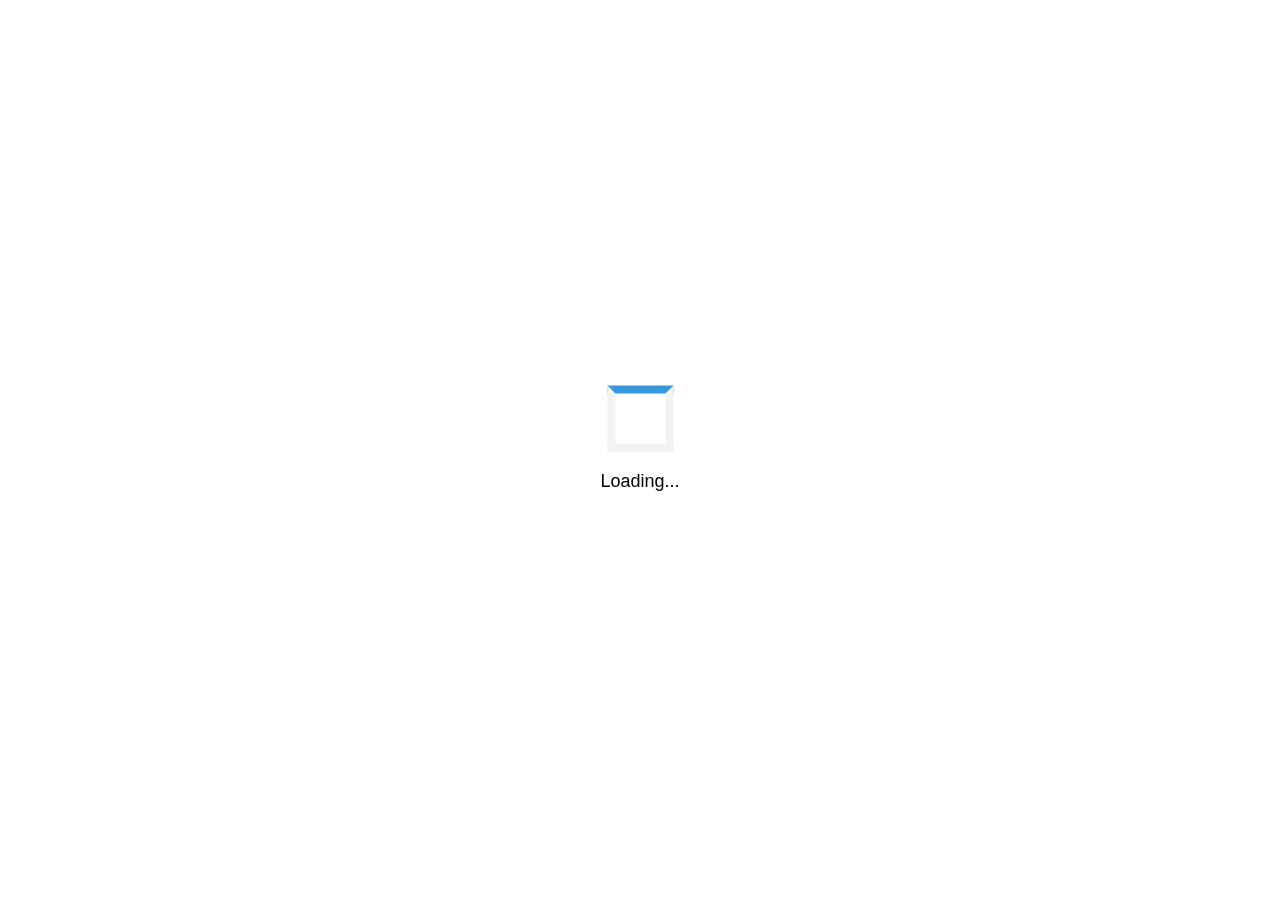
<file: index.html>
<!DOCTYPE html>
<html lang="en">
<head>
    <meta charset="UTF-8">
    <meta name="viewport" content="width=device-width, initial-scale=1.0">
    <meta name="index page" content="This is the landing page for my site">
    <title>RainyDays-index></title>
    <link href="css/styles.css" rel="stylesheet">
</head>

<body>
  <div id="loaderContainer">
    <div id="loader"></div>
    <p id="loadingMessage">Loading...</p>
  </div>
  <div id="pageContent" style="display: none;">
    <img src="images/RainyDays_Logo (1).png" alt="LOGO for My Rainy Day site" class="logo">
        <div class="topnav" id="myTopnav">
          <a href="index.html" class="active">Home</a>
          <a href="about-us.html">about Us</a>
          <a href="product">products</a>
          <a href="product/cart.html">Cart</a>
          <a href="contact.html">contact</a>
          <a href="javascript:void(0);" style="font-size:15px;" class="icon" onclick="myFunction()">&#9776;</a>
        </div>
        <script>
        function myFunction() {
          var x = document.getElementById("myTopnav");
          if (x.className === "topnav") {
            x.className += " responsive";
          } else {
            x.className = "topnav";
          }
        }
        </script>

    <main>
        <img src="images/slider.jpeg" alt="banner for My Rainy Day site" class="banner">
        <h1> Welcome to Rainy Days Jacket e-Store!</h1>
<div class="ab">
    The Perfect Rain Jacket for Your Rainy Adventures.
When the skies open up and raindrops start falling, it's time to embrace the beauty of the rain with a high-quality rain jacket from Rainy Days Jacket e-Store. Our mission is to keep you dry, stylish, and comfortable, no matter the weather.
<h2>Explore Our Collections:</h2>
<ol>
<li> Classic Rain Jackets: Stay timeless and elegant with our collection of classic rain jackets. These timeless pieces combine fashion and functionality to ensure you stay dry while looking your best.</li>
<li>Adventure-Ready Gear: For those who embrace the great outdoors, our adventure-ready rain jackets are designed to withstand the elements. From hiking in the wilderness to city exploring, these jackets are up for the challenge.</li>
<li>Kids Rainwear: We've got the little ones covered too! Check out our adorable and durable rainwear collection for children. Keep your kids dry and cheerful during those unexpected downpours.
</li>
</ol>

<h1>FEATURE PRODUCTS</h1>
<table id="productTable" border = "1">
<tbody id="productTableBody"></tbody>
</table>

<div id="cart"></div>
</div>

<script src="script.js"></script>
    </main>

    <center>    <footer class="footer">
        copyright &COPY; Rainy Days
    </footer>
</center>

    
</body>
</html>
</file>
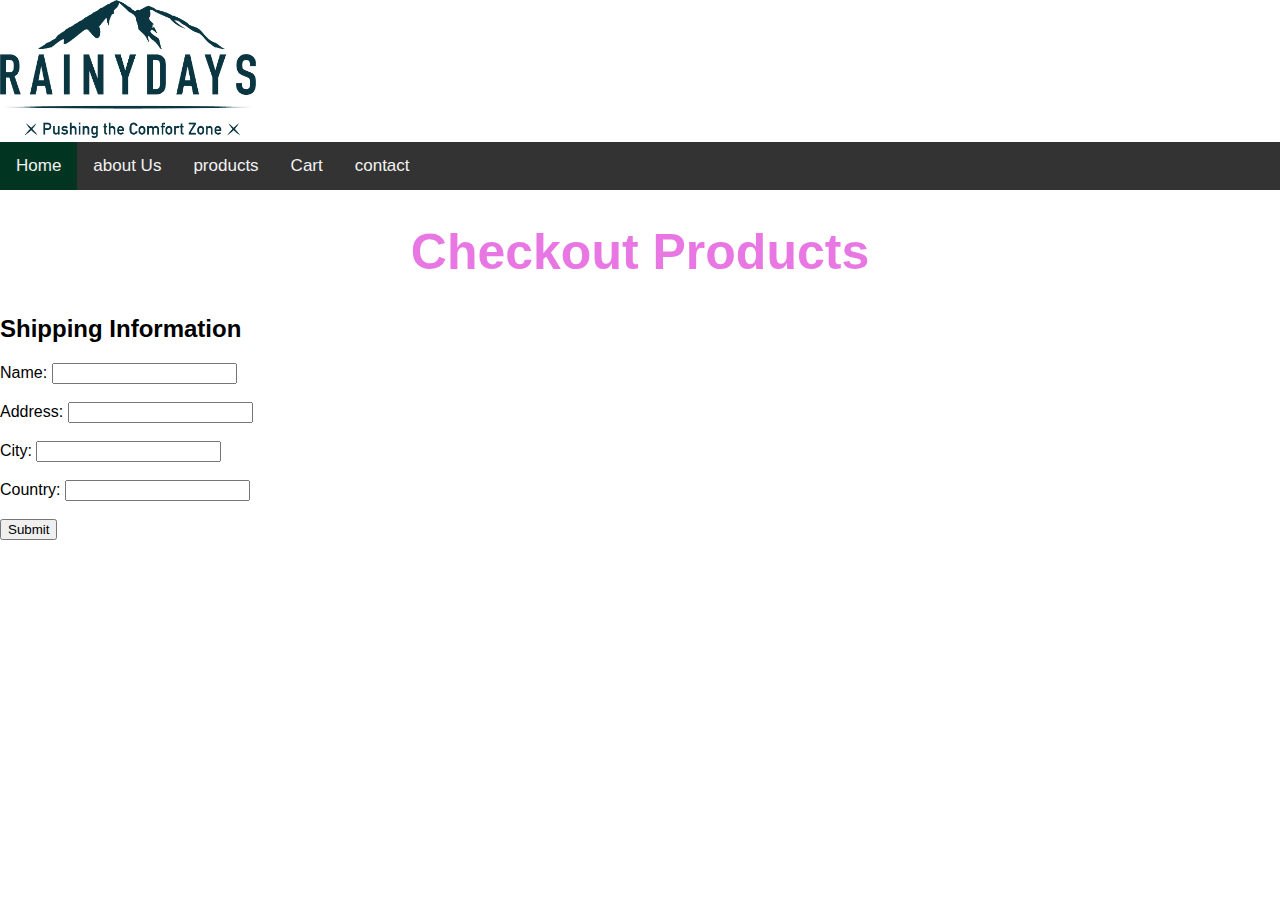
<file: checkout/index.html>
<!DOCTYPE html>
<html lang="en">
<head>
    <meta charset="UTF-8">
    <meta name="viewport" content="width=device-width, initial-scale=1.0">
    <meta name="Checkout page" content="This is where payments are made">
    <title>Checkout</title>
    <link href="../css/styles.css" rel="stylesheet">
</head>

<body>
    <header><img src="../images/RainyDays_Logo (1).png" alt="LOGO for My Rainy Day site" class="logo">
        <div class="topnav" id="myTopnav">
            <a href="../index.html" class="active">Home</a>
            <a href="../about-us.html">about Us</a>
            <a href="../product">products</a>
            <a href="../product/cart.html">Cart</a>
            <a href="../contact.html">contact</a>
            <a href="javascript:void(0);" style="font-size:15px;" class="icon" onclick="myFunction()">&#9776;</a>
          </div>

         <script>
            function myFunction() {
              var x = document.getElementById("myTopnav");
              if (x.className === "topnav") {
                x.className += " responsive";
              } else {
                x.className = "topnav";
              }
            }
            </script>
        <h1>Checkout Products</h1>
        <h2>Shipping Information</h2>
        <form id="shippingForm">
            <label for="name">Name:</label>
            <input type="text" id="name" name="name" required><br><br>
            <label for="address">Address:</label>
            <input type="text" id="address" name="address" required><br><br>
            <label for="city">City:</label>
            <input type="text" id="city" name="city" required><br><br>
            <label for="country">Country:</label>
            <input type="text" id="country" name="country" required><br><br>
            <button type="submit">Submit</button>
        </form>
    
        <script src="checkout.js"></script>
    
</body>
</html>
</file>
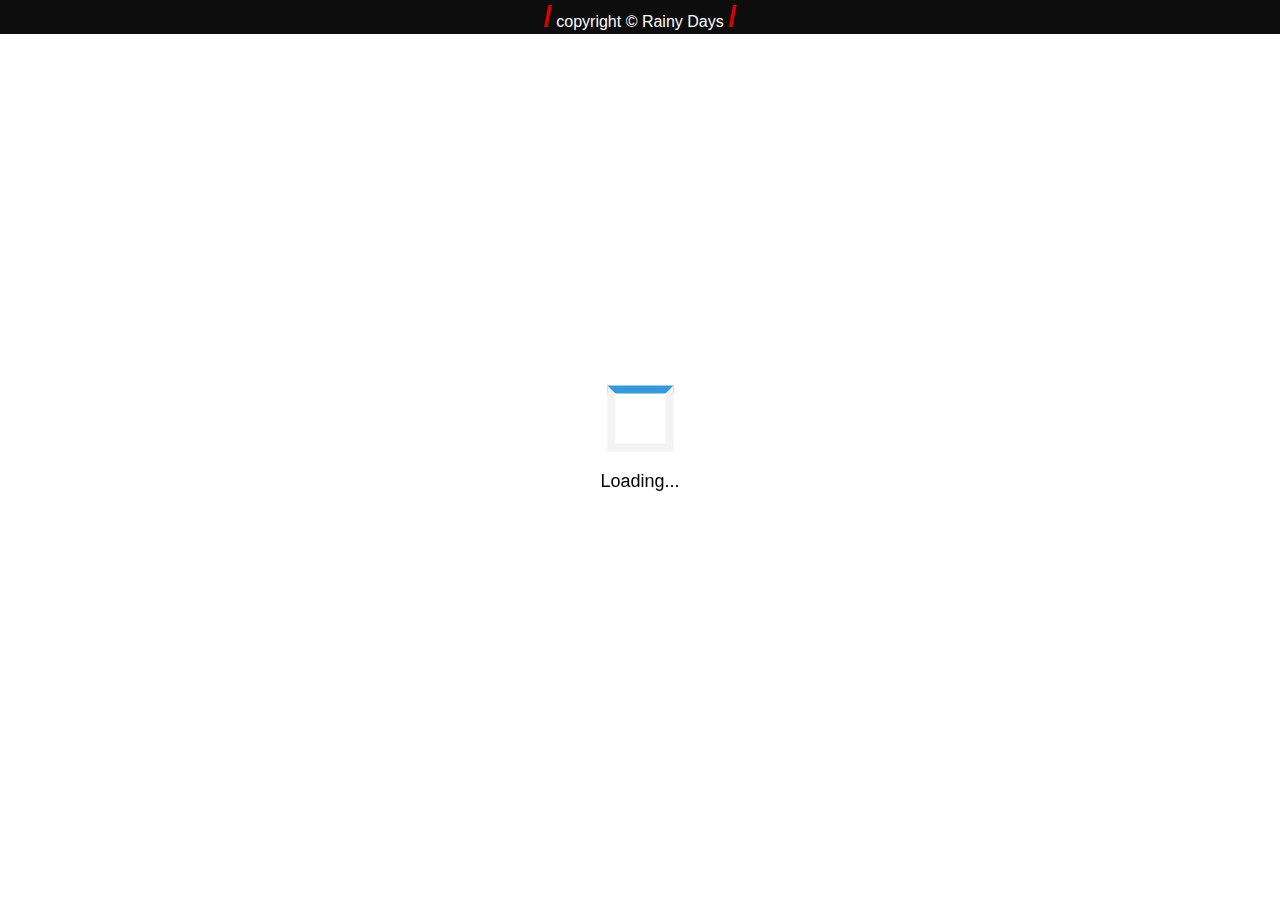
<file: product/index.html>
<!DOCTYPE html>
<html lang="en">
<head>
    <meta charset="UTF-8">
    <meta name="viewport" content="width=device-width, initial-scale=1.0">
    <meta name="Products page" content="This are our Products">
    <title>Products</title>
    <link href="../css/styles.css" rel="stylesheet">
</head>
<body>
    
  <div id="loaderContainer">
    <div id="loader"></div>
    <p id="loadingMessage">Loading...</p>
  </div>
  <div id="pageContent" style="display: none;">

          <img src="../images/RainyDays_Logo (1).png" alt="LOGO for My Rainy Day site" class="logo">
          <div class="topnav" id="myTopnav">
          <a href="../index.html" class="active">Home</a>
          <a href="../about-us.html">about Us</a>
          <a href="index.html">products</a>
          <a href="cart.html">Cart</a>
          <a href="../contact.html">contact</a>
          <a href="javascript:void(0);" style="font-size:15px;" class="icon" onclick="myFunction()">&#9776;</a>
        </div>
        
        <script>
        function myFunction() {
          var x = document.getElementById("myTopnav");
          if (x.className === "topnav") {
            x.className += " responsive";
          } else {
            x.className = "topnav";
          }

        }
        </script>
        
    <main>
        <h1>PRODUCTS</h1>
        <a href="filter.html">Filter Products</a>
        <table id="productTable" border = "1">
        <tbody id="productTableBody"></tbody>
        </table>
  
      <div id="cart"></div>
      </div>
   <script src="script.js" type="module"></script>
  

    </main>
    <center>    <footer class="footer">
      copyright &COPY; Rainy Days
  </footer>
</center>
</body>
</html>
</file>
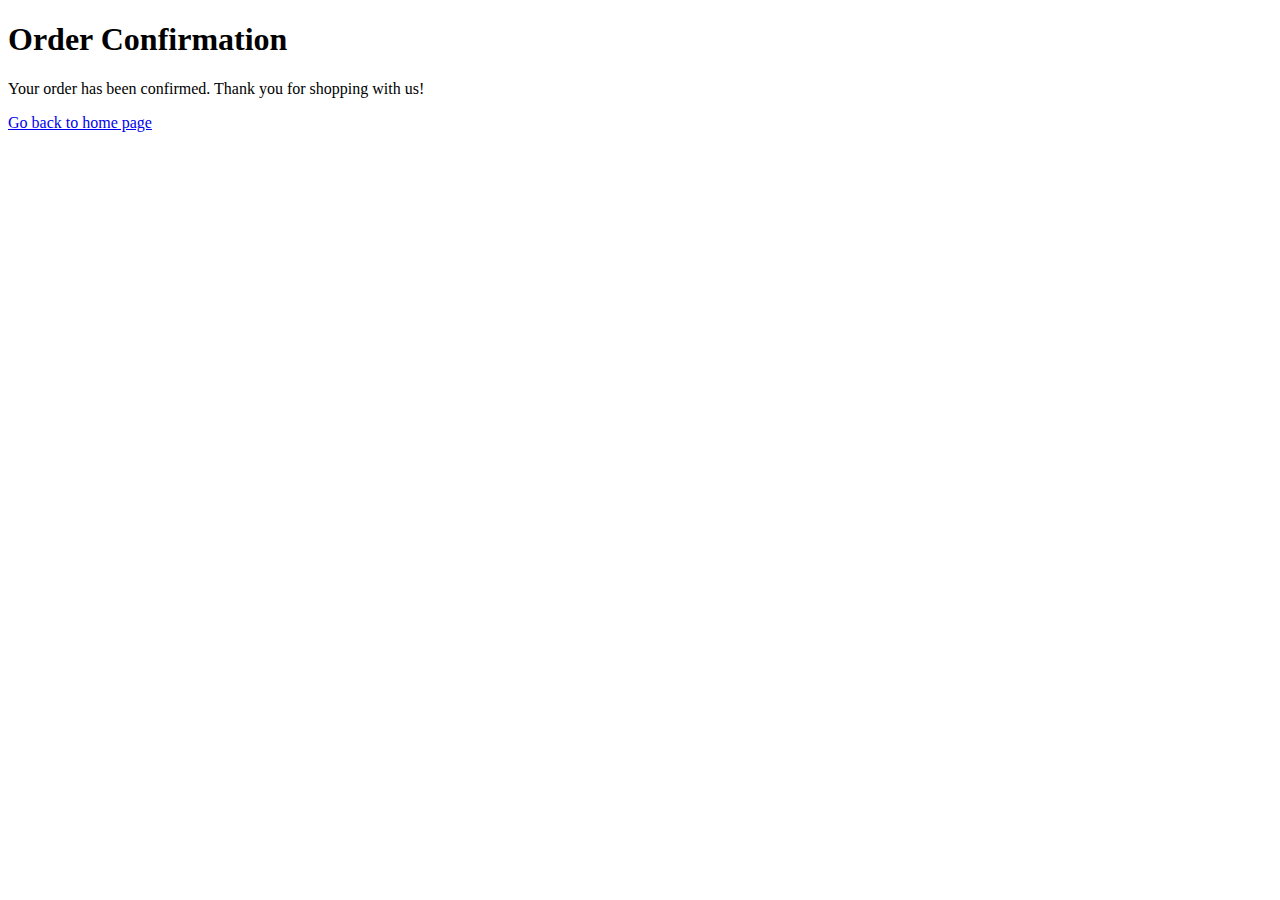
<file: checkout/confirmation/index.html>
<!DOCTYPE html>
<html lang="en">
<head>
    <meta charset="UTF-8">
    <meta name="viewport" content="width=device-width, initial-scale=1.0">
    <title>Confirmation</title>
</head>

<body>
    <h1>Order Confirmation</h1>
    <p>Your order has been confirmed. Thank you for shopping with us!</p>
    <a href="../index.html">Go back to home page</a>
</body>
</html>
</file>
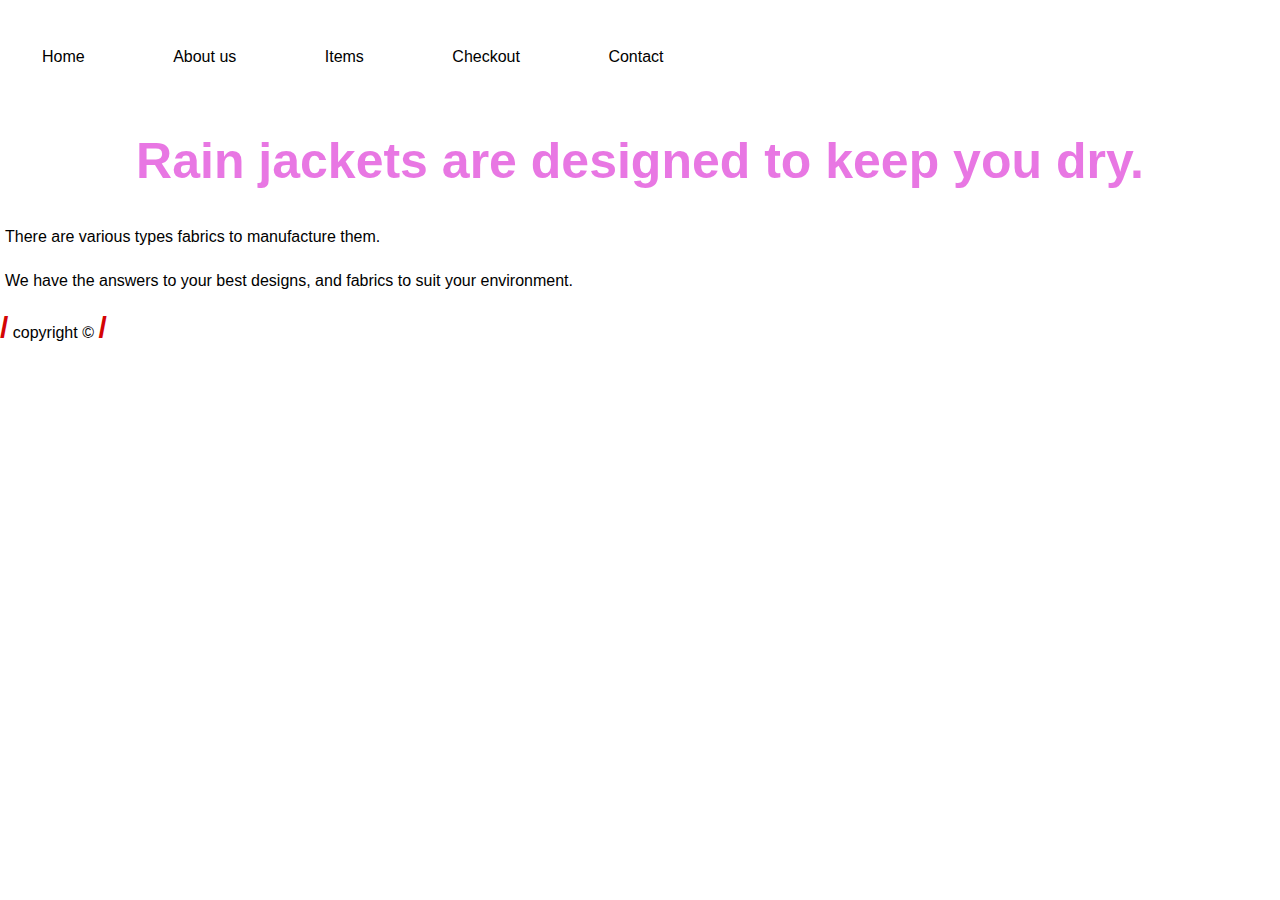
<file: About us.html>
<!DOCTYPE html>
<html lang="en">
<head>
    <meta charset="UTF-8"/>
    <meta name="viewport" content="width=device-width, initial-scale=1.0"/>
    <meta name="About us page" content="Here are infomations About our Products"/>
    <title>About us</title>
    <link href="css/styles.css" rel="stylesheet"/>
</head>
<body>
    <header>
        <nav>
            <ul>
                <li><a href="index.html">Home</a></li>
                <li><a href="About us.html">About us</a></li>
                <li><a href="Items.html">Items</a></li>
                <li><a href="Checkout.html">Checkout</a></li>
                <li><a href="Contact.html">Contact</a></li>
            </ul>
        </nav>

    </header>
    <main>
        <h1>Rain jackets are designed to keep you dry.</h1>
        <p>There are various types fabrics to manufacture them.</p>
        <p>We have the answers to your best designs, and fabrics to suit your environment.</p>

    </main>
    <footer>
        copyright &COPY;

    </footer>
    
</body>
</html>
</file>
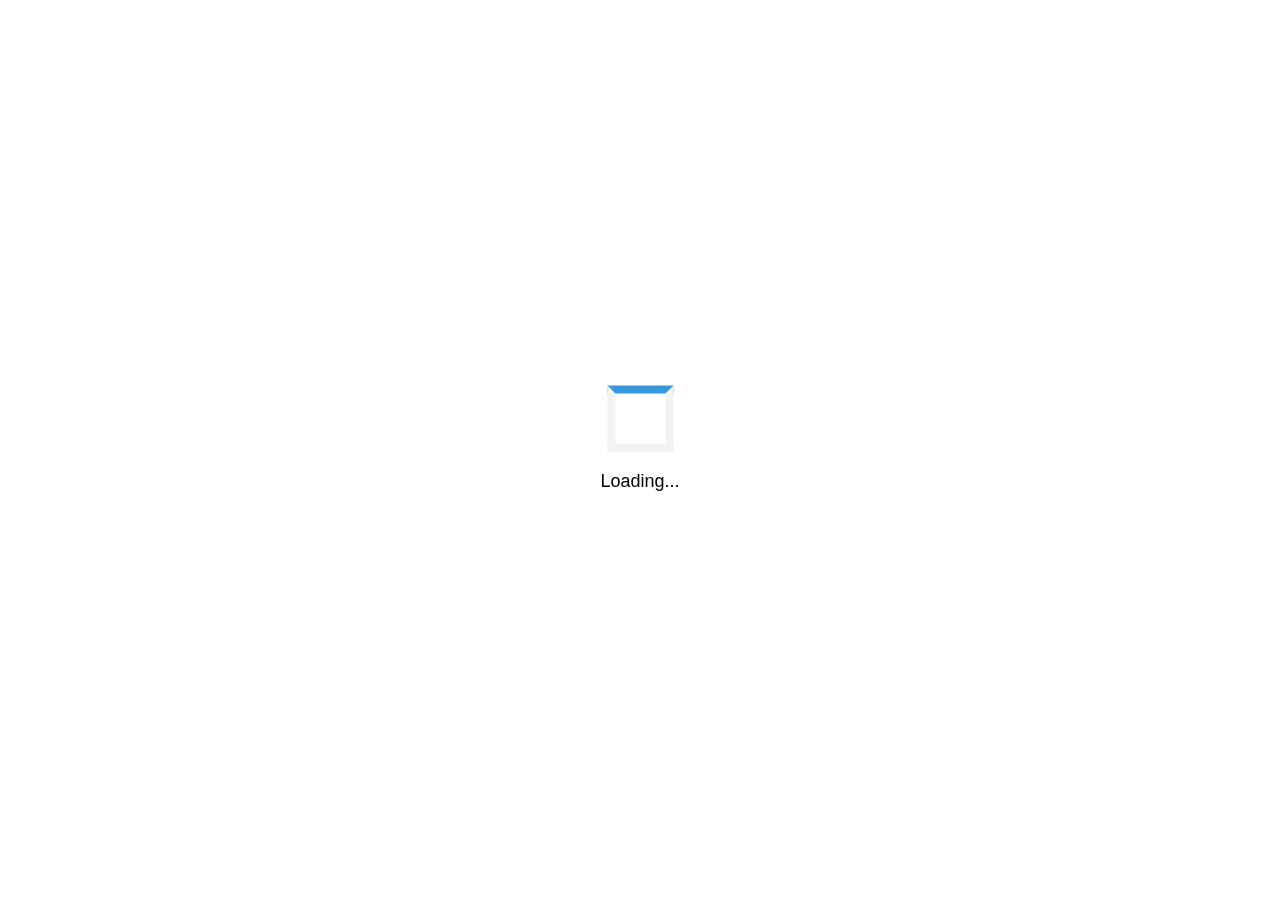
<file: About-us.html>
<!DOCTYPE html>
<html lang="en">
<head>
    <meta charset="UTF-8">
    <meta name="viewport" content="width=device-width, initial-scale=1.0">
    <meta name="About-us page" content="Here are infomations About our Products">
    <title>About us</title>
    <link href="css/styles.css" rel="stylesheet">
</head>

<body>
  
  <div id="loaderContainer">
    <div id="loader"></div>
    <p id="loadingMessage">Loading...</p>
  </div>
  <div id="pageContent" style="display: none;">


            <img src="images/RainyDays_Logo (1).png" alt="LOGO for My Rainy Day site" class="logo">
            <div class="topnav" id="myTopnav">
              <a href="index.html" class="active">Home</a>
              <a href="about-us.html">about Us</a>
              <a href="product">products</a>
              <a href="product/cart.html">Cart</a>
              <a href="contact.html">contact</a>
              <a href="javascript:void(0);" style="font-size:15px;" class="icon" onclick="myFunction()">&#9776;</a>
            </div>        <script>
        function myFunction() {
          var x = document.getElementById("myTopnav");
          if (x.className === "topnav") {
            x.className += " responsive";
          } else {
            x.className = "topnav";
          }
        }
        </script>

    <main>
        <img src="images/slider2.jpeg" alt="banner for My Rainy Day site" class="banner">
        <div class="ab">
        <h1> Rainy Days Jacket e-Store</h1>

At Rainy Days Jacket e-Store, we are passionate about helping you embrace the beauty of rainy days. We understand that when the weather takes a turn for the wetter, you deserve to stay dry and comfortable while looking stylish. Our commitment is to provide you with high-quality rain jackets that blend fashion and function seamlessly.

<h2>Our Story</h2>

Rainy Days Jacket e-Store was founded by a group of rain-loving individuals who recognized the need for rainwear that not only kept you dry but also reflected your personal style. With a vision to redefine how people experience rainy days, we set out to curate a collection of rain jackets that cater to various tastes and lifestyles.

<h2>Values</h2>
<ol>
<li>We believe that your rain jacket should not only protect you from the rain but also stand the test of time. That's why we source and create our jackets with the highest quality materials, ensuring they are both durable and water-resistant.
</li>

<li> Meets Function: Rainy days shouldn't mean sacrificing your style. Our designs are carefully crafted to ensure that our jackets are not only protective but also visually appealing. We offer a range of colors and designs to suit your unique taste.
</li>

<li> & Versatility: We know that your jacket should be more than just a weather shield; it should be a trusted companion on your rainy day adventures. Our jackets are lightweight, comfortable, and easy to pack, allowing you to take them with you wherever your journeys lead.
</li>
<li>Service: Your satisfaction is our top priority. Our friendly customer support team is here to assist you with any questions or concerns, making your shopping experience as smooth as possible.
</li>
</ol>

<h2>Mission</h2>

Our mission is to provide you with the perfect rain jacket for your rainy adventures, ensuring that you are well-prepared and stylish no matter what the weather has in store. We want to make rainy days something to look forward to, as they can be filled with charm, beauty, and unique experiences.

<h3>Join Us in Embracing Rainy Days</h3>

We invite you to explore our collections, read our blog for rainy day inspiration, and stay connected with us through our newsletter and social media. Whether you're an urban explorer, a nature enthusiast, or a parent looking for kids' rainwear, Rainy Days Jacket e-Store has something for you.

Thank you for choosing Rainy Days Jacket e-Store as your trusted source for stylish and functional rain jackets. Let's make every rainy day an opportunity for style and adventure together.
</div>
    </main>
    <center>    <footer class="footer">
        copyright &COPY; Rainy Days
    </footer>
</center>
</div>

    <script src="script.js"></script>
</body>
</html>
</file>
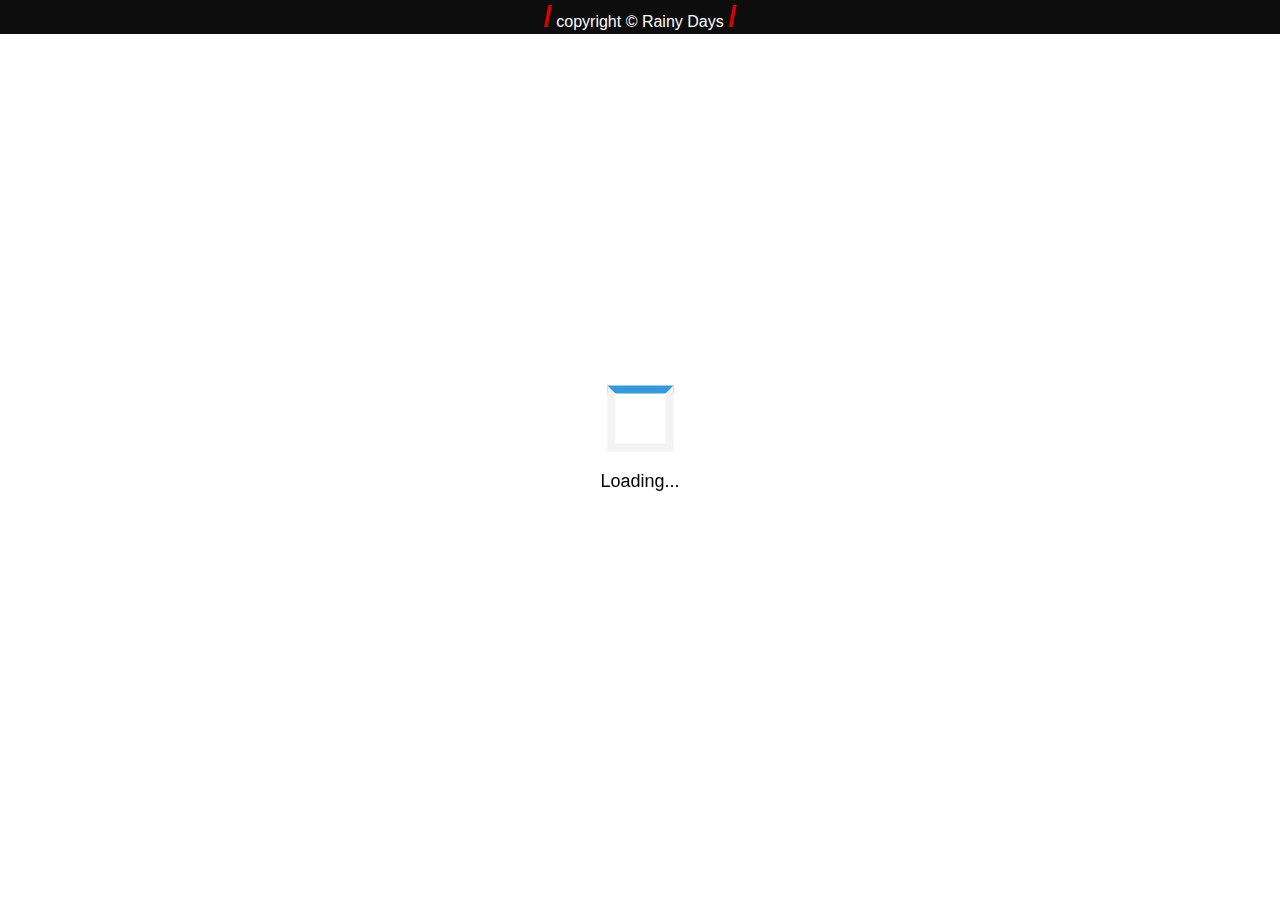
<file: Contact.html>
<!DOCTYPE html>
<html lang="en">
<head>
    <meta charset="UTF-8">
    <meta name="viewport" content="width=device-width, initial-scale=1.0">
    <meta name="Contact page" content="This page gives infomations on how to contact us">
    <title>Contact us</title>
    <link href="css/styles.css" rel="stylesheet">
</head>
<body>
  <div id="loaderContainer">
    <div id="loader"></div>
    <p id="loadingMessage">Loading...</p>
  </div>
  <div id="pageContent" style="display: none;">

            <img src="images/RainyDays_Logo (1).png" alt="LOGO for My Rainy Day site" class="logo">
            <div class="topnav" id="myTopnav">
              <a href="index.html" class="active">Home</a>
              <a href="about-us.html">about Us</a>
              <a href="product">products</a>
              <a href="product/cart.html">Cart</a>
              <a href="contact.html">contact</a>
              <a href="javascript:void(0);" style="font-size:15px;" class="icon" onclick="myFunction()">&#9776;</a>
            </div>
        <script>
        function myFunction() {
          var x = document.getElementById("myTopnav");
          if (x.className === "topnav") {
            x.className += " responsive";
          } else {
            x.className = "topnav";
          }
        }
        </script>
    <main>
        
        <h1>VISIT US AT</h1>
        <iframe src="https://www.google.com/maps/embed?pb=!1m18!1m12!1m3!1d2011.291348613483!2d10.240775276728673!3d59.727975474809796!2m3!1f0!2f0!3f0!3m2!1i1024!2i768!4f13.1!3m3!1m2!1s0x46413c9bcccd4a1f%3A0xe28fee225b18806e!2sSkabos%20gate%203%2C%203040%20Drammen!5e0!3m2!1sno!2sno!4v1698792153430!5m2!1sno!2sno" width="100%" height="450" style="border:0;" allowfullscreen="" loading="lazy" referrerpolicy="no-referrer-when-downgrade"></iframe>
        <ul>        <h2>ADRESS:</h2>
      <li>Skabos Gate 3</li>
       <li>3040 Drammen</li> 
       <li>NORWAY</li> 
        <h2>MOBILE & EMAIL:</h2>
        <li>+47 462 53 630</li> 
        <li>ukonu.idika@yahoo.com</li> 
        <h3>THANK YOU FOR YOUR CONTINUED PATRONAGE</h3>
        <li>CALL AGAIN NEXT TIME</li> 
        <li>YOUR SATISFACTION IS GARANTEED</li> 
    </ul>
    </main>
  </div>

    <center>    <footer class="footer">
        copyright &COPY; Rainy Days
    </footer>
</center>

<script src="script.js"></script>
</body>
</html>
</file>
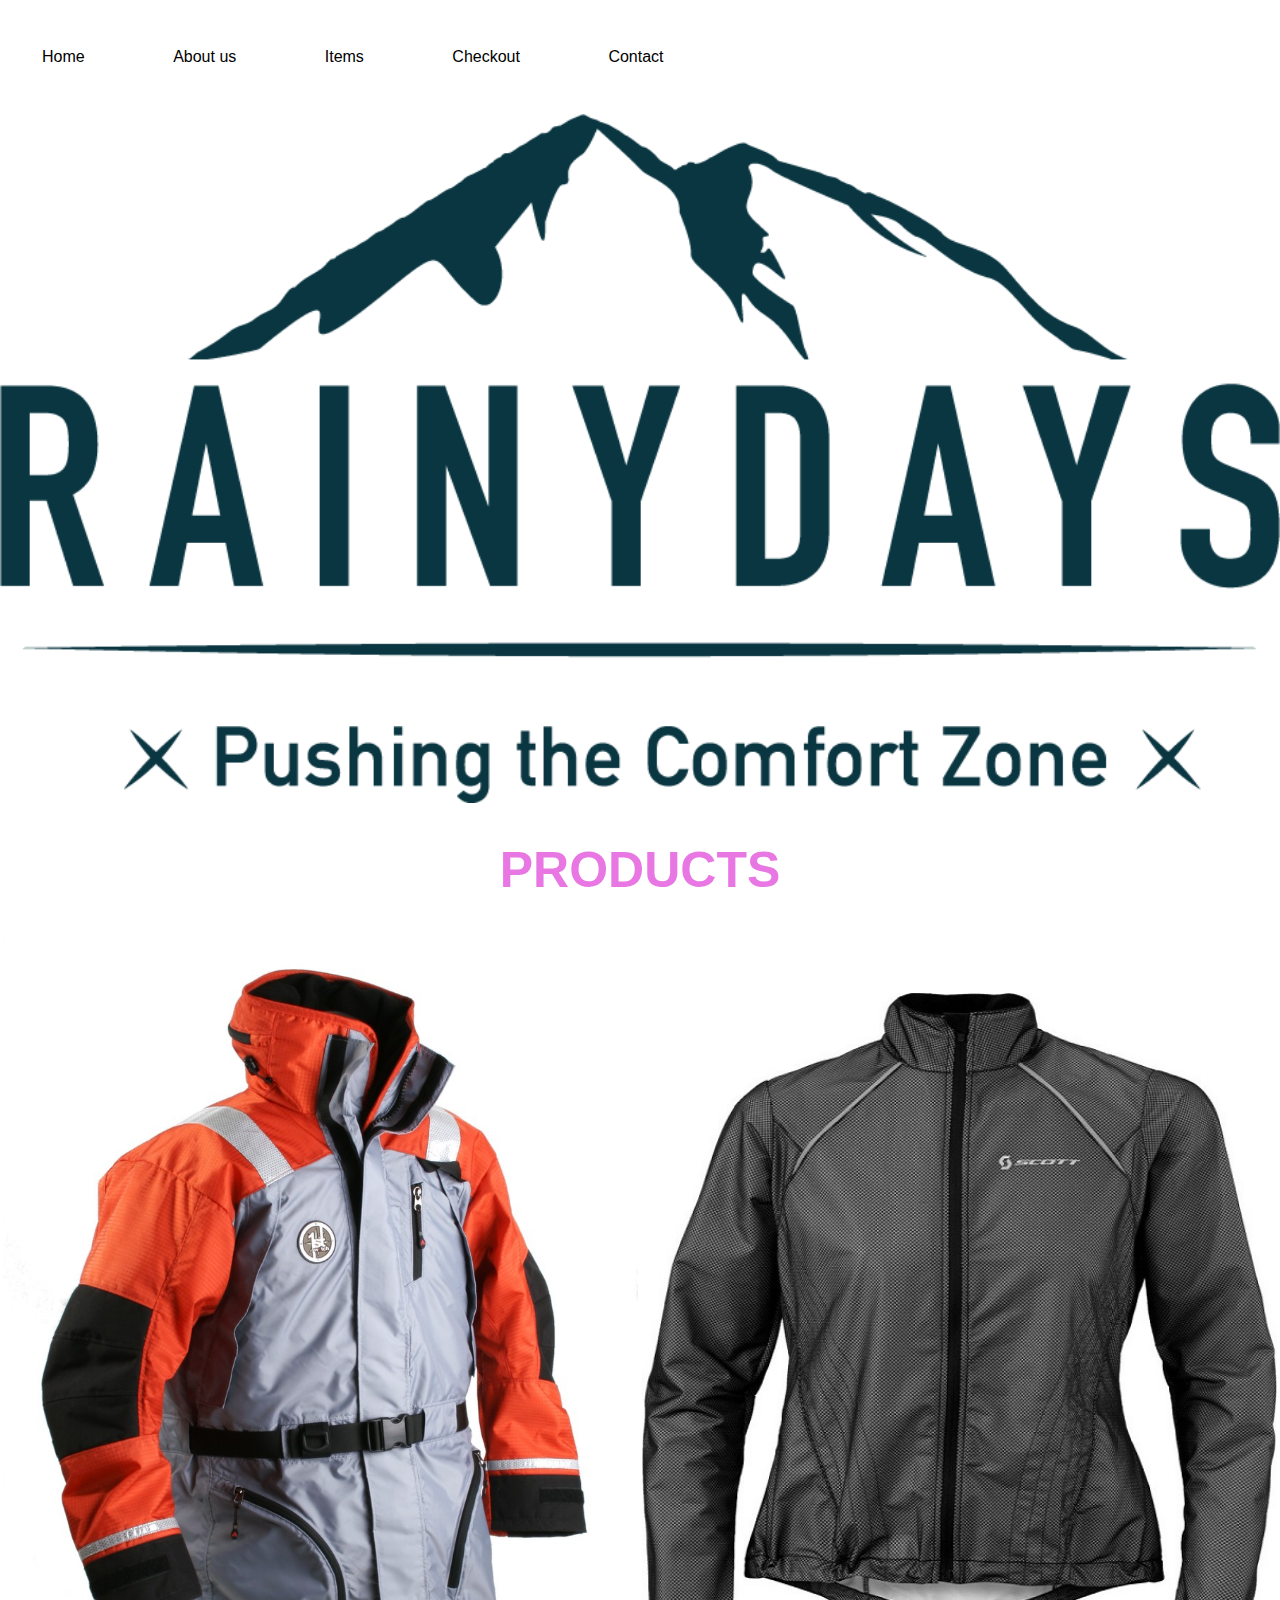
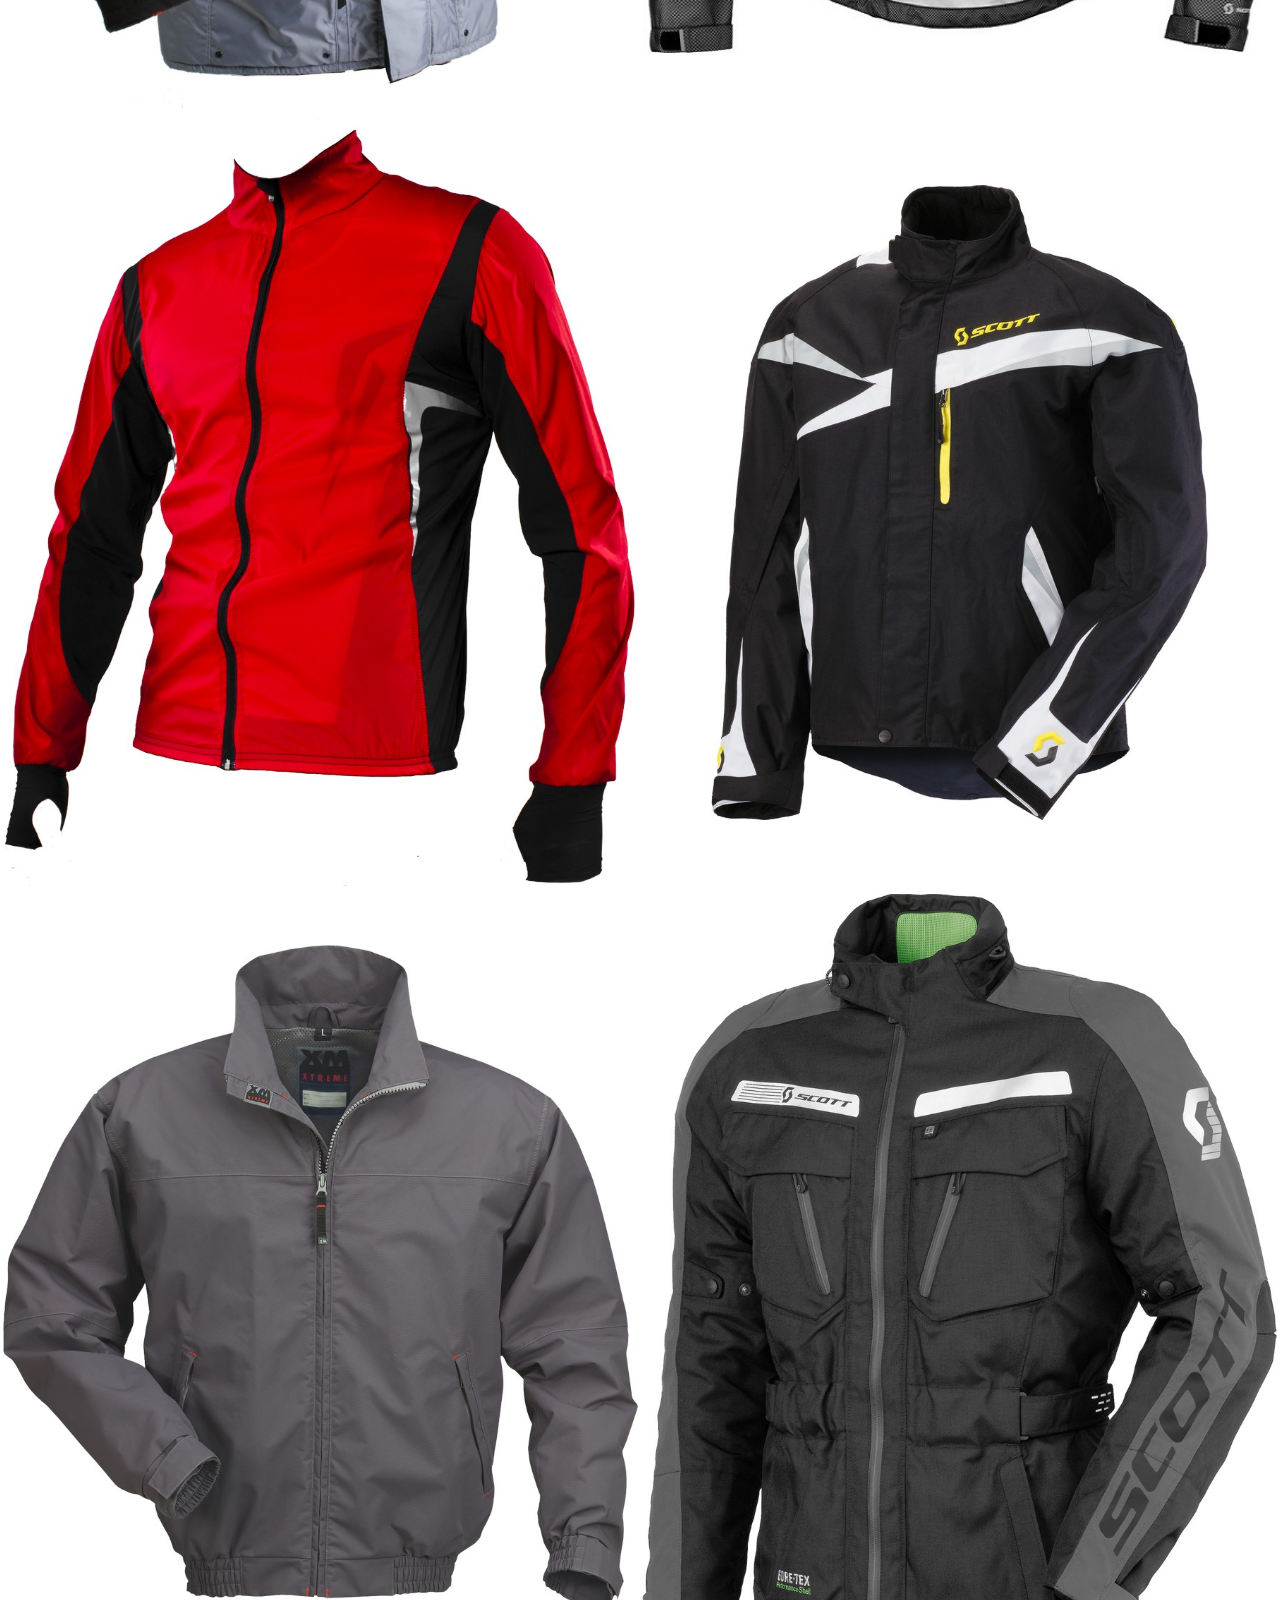
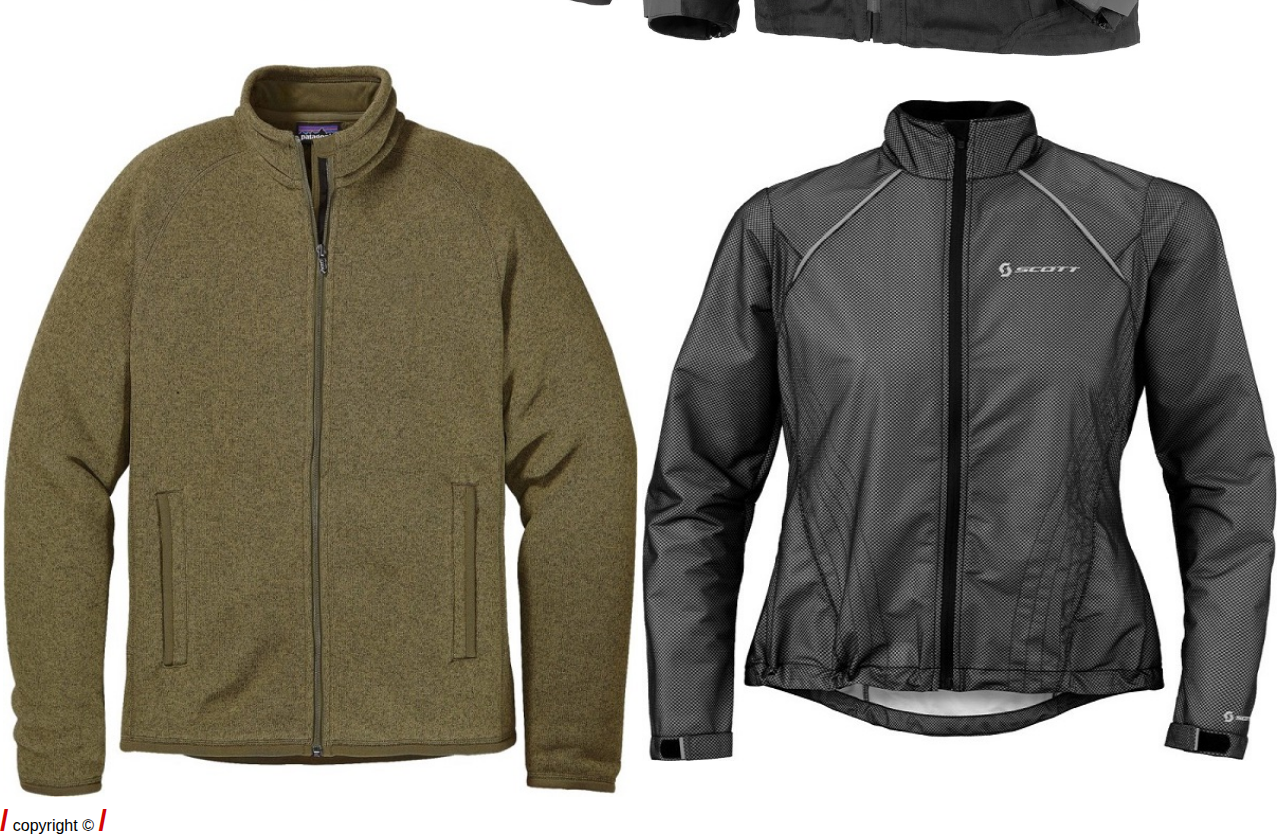
<file: Items.html>
<!DOCTYPE html>
<html lang="en">
<head>
    <meta charset="UTF-8">
    <meta name="viewport" content="width=device-width, initial-scale=1.0"/>
    <meta name="Items page" content="This are our Products">
    <title>Products</title>
    <link href="css/styles.css" rel="stylesheet">
</head>
<body>
    <header>
        <nav>
            <ul>
                <li><a href="index.html">Home</a></li>
                <li><a href="About-us.html">About us</a></li>
                <li><a href="Items.html">Items</a></li>
                <li><a href="Checkout.html">Checkout</a></li>
                <li><a href="Contact.html">Contact</a></li>
            </ul>
        </nav>
        <img src="images/RainyDays_Logo (1).png">
    </header>
    <main>
        <h1>PRODUCTS</h1>
        <table border="0" >
            <tr>
                <td><img src="images/RainyDays_Jacket1.jpg"></td>
                <td><img src="images/RainyDays_Jacket2.jpg"></td>
            </tr>
            <tr>
                <td><img src="images/RainyDays_Jacket3.jpg"></td>
                <td><img src="images/RainyDays_Jacket4 (1).jpg"></td>
            </tr>
            <tr>
                <td><img src="images/RainyDays_Jacket5 (1).jpg"></td>
                <td><img src="images/RainyDays_Jacket6.jpg"></td>
            </tr>
            <tr>
                <td><img src="images/RainyDays_Jacket7.jpg"></td>
                <td><img src="images/RainyDays_Jacket2.jpg"></td>
            </tr>
        </table>
        
    </main>
    
    <footer>
        copyright &copy;
    </footer>
</body>
</html>
</file>
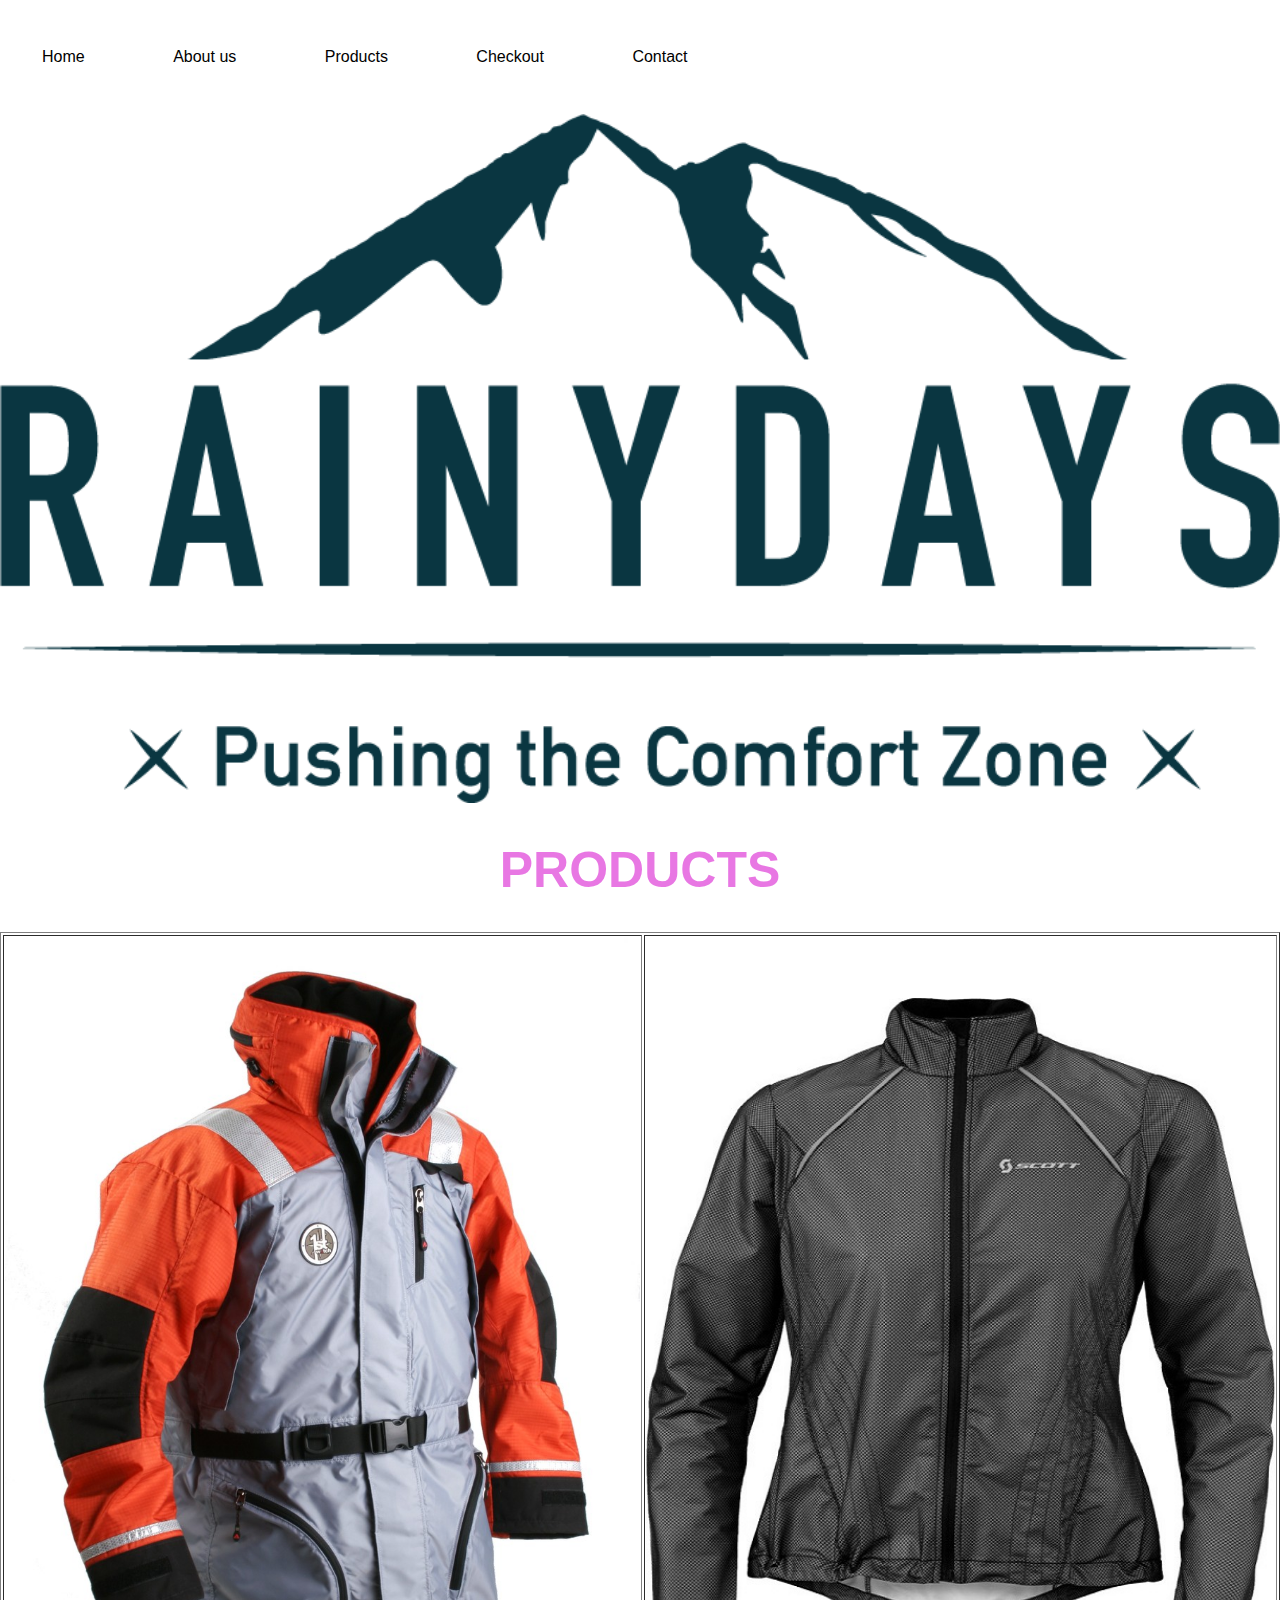
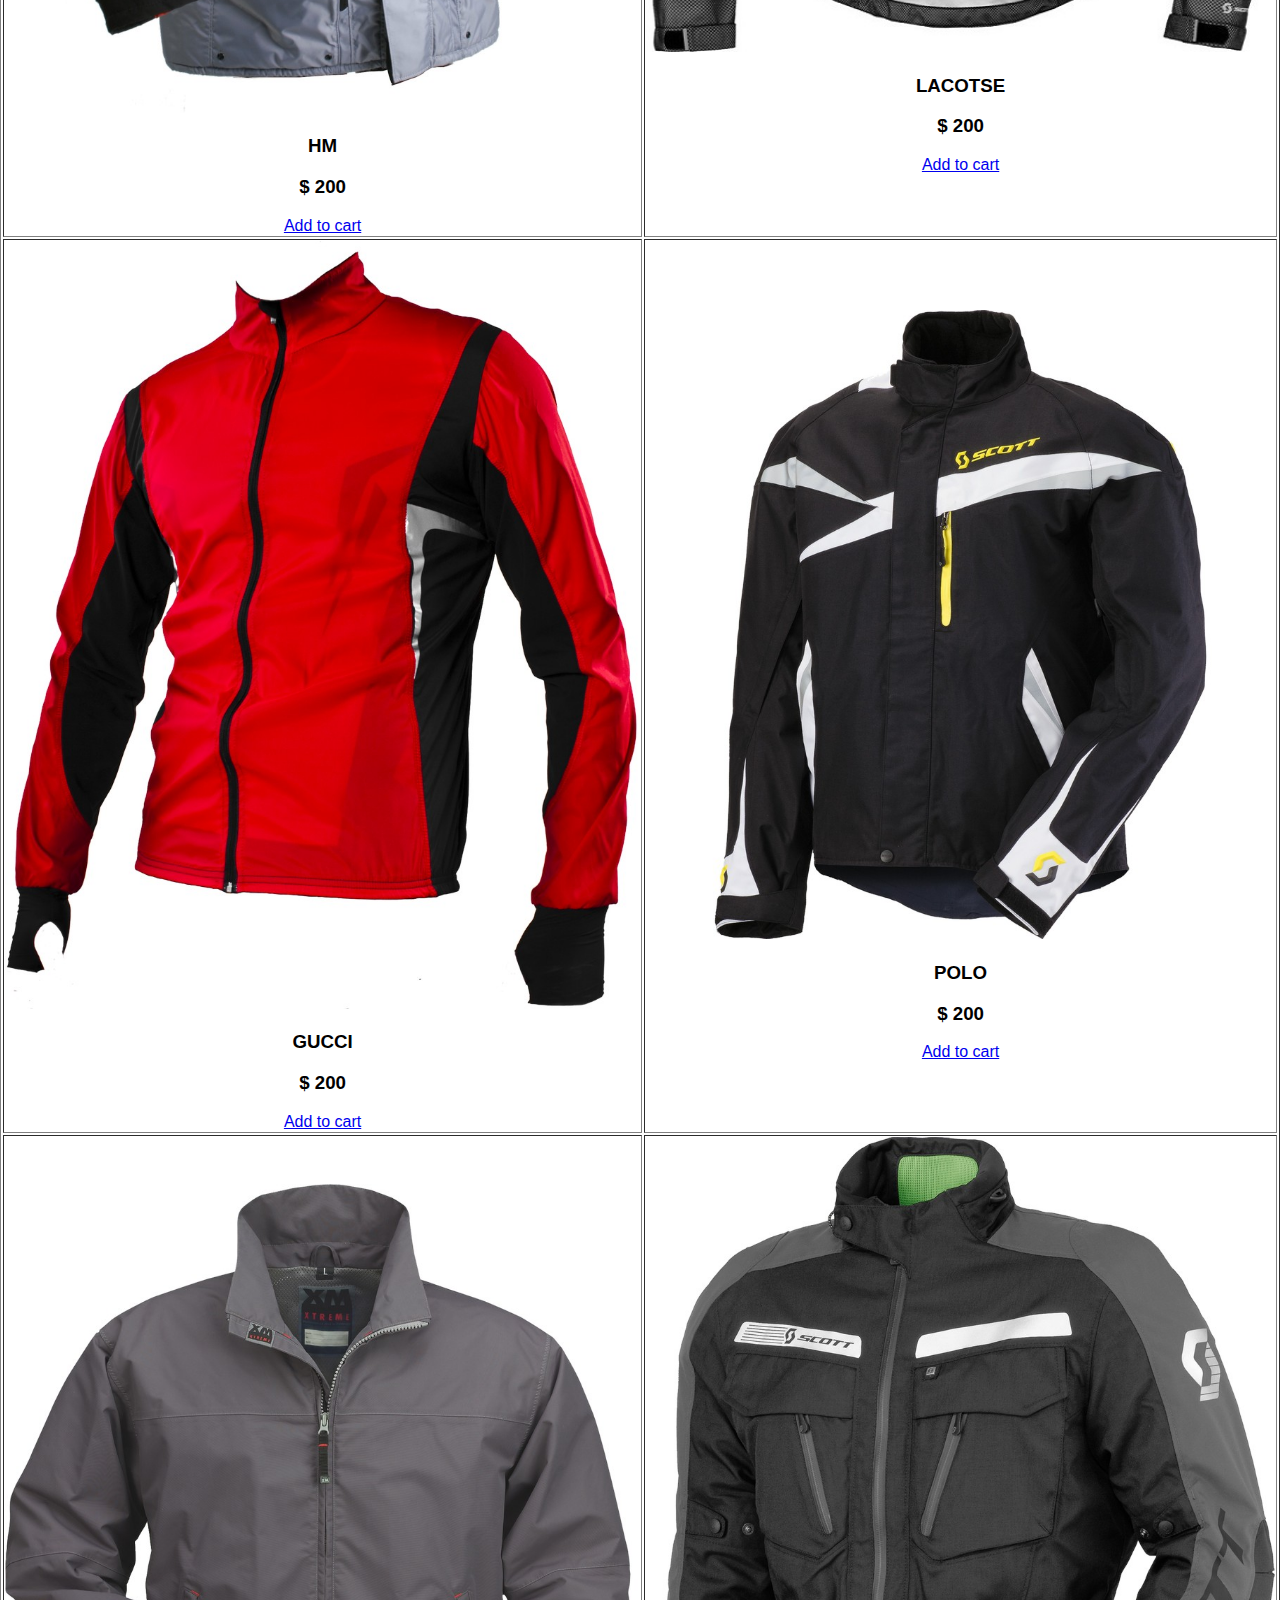
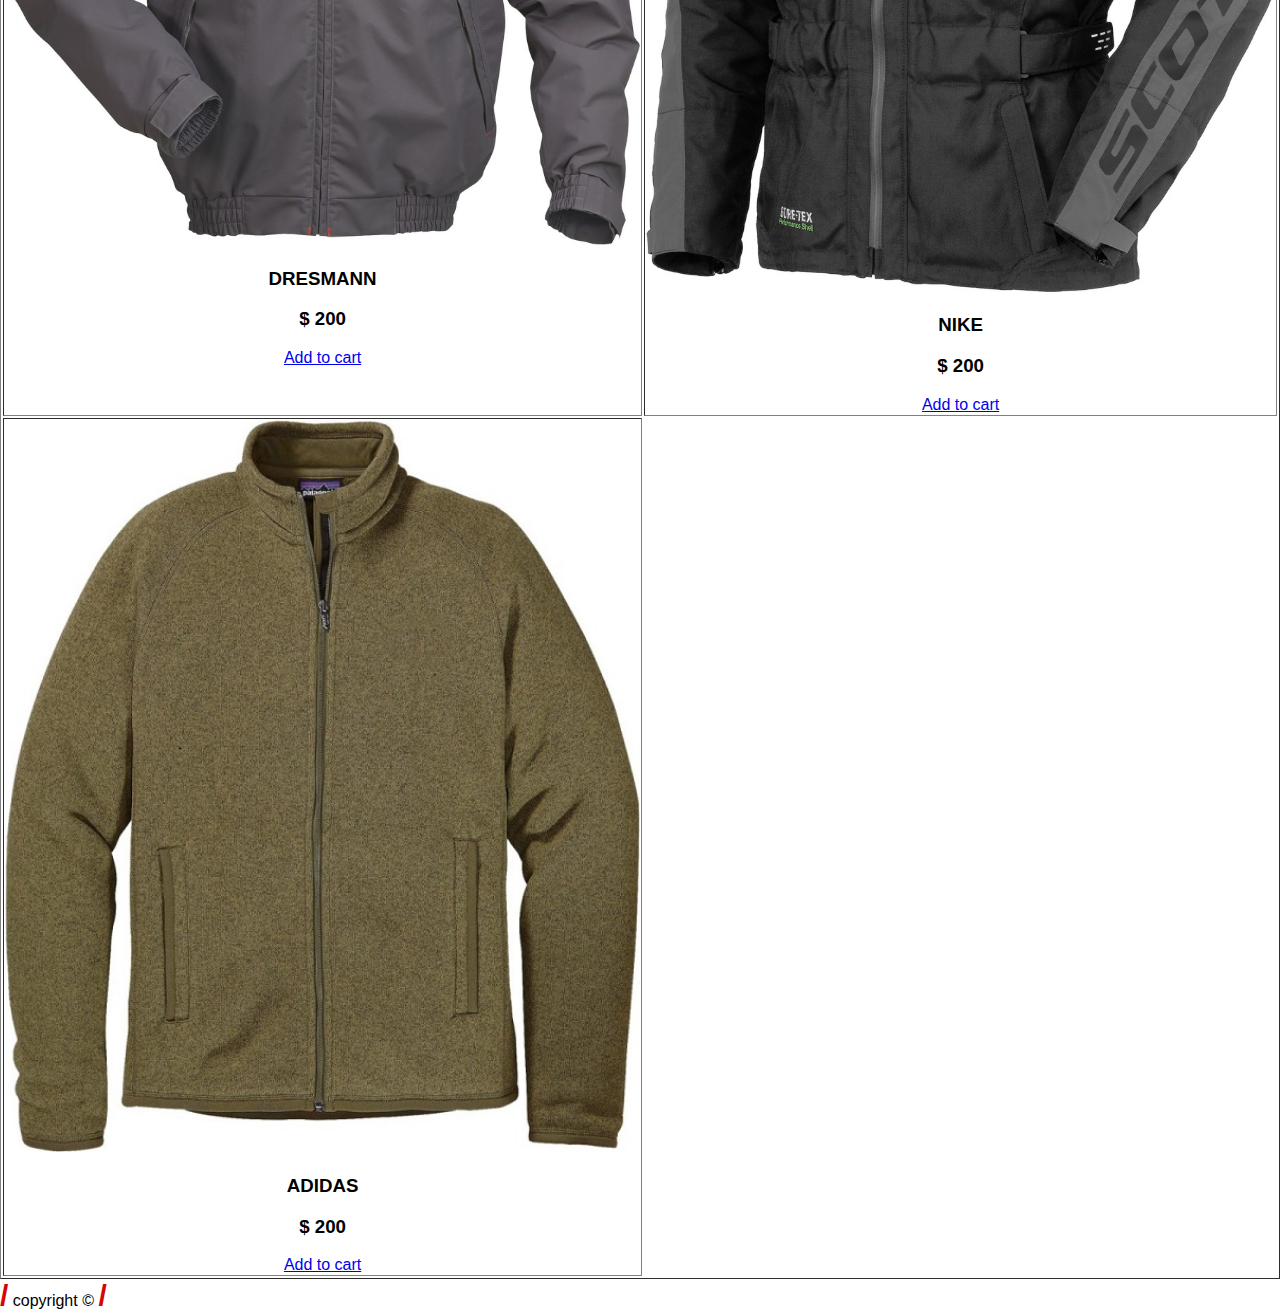
<file: Produts.html>
<!DOCTYPE html>
<html lang="en">
<head>
    <meta charset="UTF-8">
    <meta name="viewport" content="width=device-width, initial-scale=1.0"/>
    <meta name="Items page" content="This are our Products">
    <title>Products</title>
    <link href="css/styles.css" rel="stylesheet">
</head>
<body>
    <header>
        <nav>
            <ul>
                <li><a href="index.html">Home</a></li>
                <li><a href="About-us.html">About us</a></li>
                <li><a href="Produts.html">Products</a></li>
                <li><a href="Checkout.html">Checkout</a></li>
                <li><a href="Contact.html">Contact</a></li>
            </ul>
        </nav>
        <img src="images/RainyDays_Logo (1).png">
    </header>
    <main>
        <h1>PRODUCTS</h1>
        <table border="1" >
            <tr>
                <td><img src="images/RainyDays_Jacket1.jpg">
                <br><center><h3>HM</h3><h3>$ 200</h3><a href="Checkout.html">Add to cart</a></center></td>
                <td><img src="images/RainyDays_Jacket2.jpg">
                    <br><center><h3>LACOTSE</h3><h3>$ 200</h3><a href="Checkout.html">Add to cart</a></center></td>
            </tr>
            <tr>
                <td><img src="images/RainyDays_Jacket3.jpg">
                    <br><center><h3>GUCCI</h3><h3>$ 200</h3><a href="Checkout.html">Add to cart</a></center></td>
                <td><img src="images/RainyDays_Jacket4 (1).jpg">
                    <br><center><h3>POLO</h3><h3>$ 200</h3><a href="Checkout.html">Add to cart</a></center></td>
            </tr>
            <tr>
                <td><img src="images/RainyDays_Jacket5 (1).jpg">
                    <br><center><h3>DRESMANN</h3><h3>$ 200</h3><a href="Checkout.html">Add to cart</a></center></td>
                <td><img src="images/RainyDays_Jacket6.jpg">
                    <br><center><h3>NIKE</h3><h3>$ 200</h3><a href="Checkout.html">Add to cart</a></center></td>
            </tr>
            <tr>
                <td><img src="images/RainyDays_Jacket7.jpg">
                    <br><center><h3>ADIDAS</h3><h3>$ 200</h3><a href="Checkout.html">Add to cart</a></center></td>

            </tr>
        </table>
        
    </main>
    
    <footer>
        copyright &copy;
    </footer>
</body>
</html>
</file>
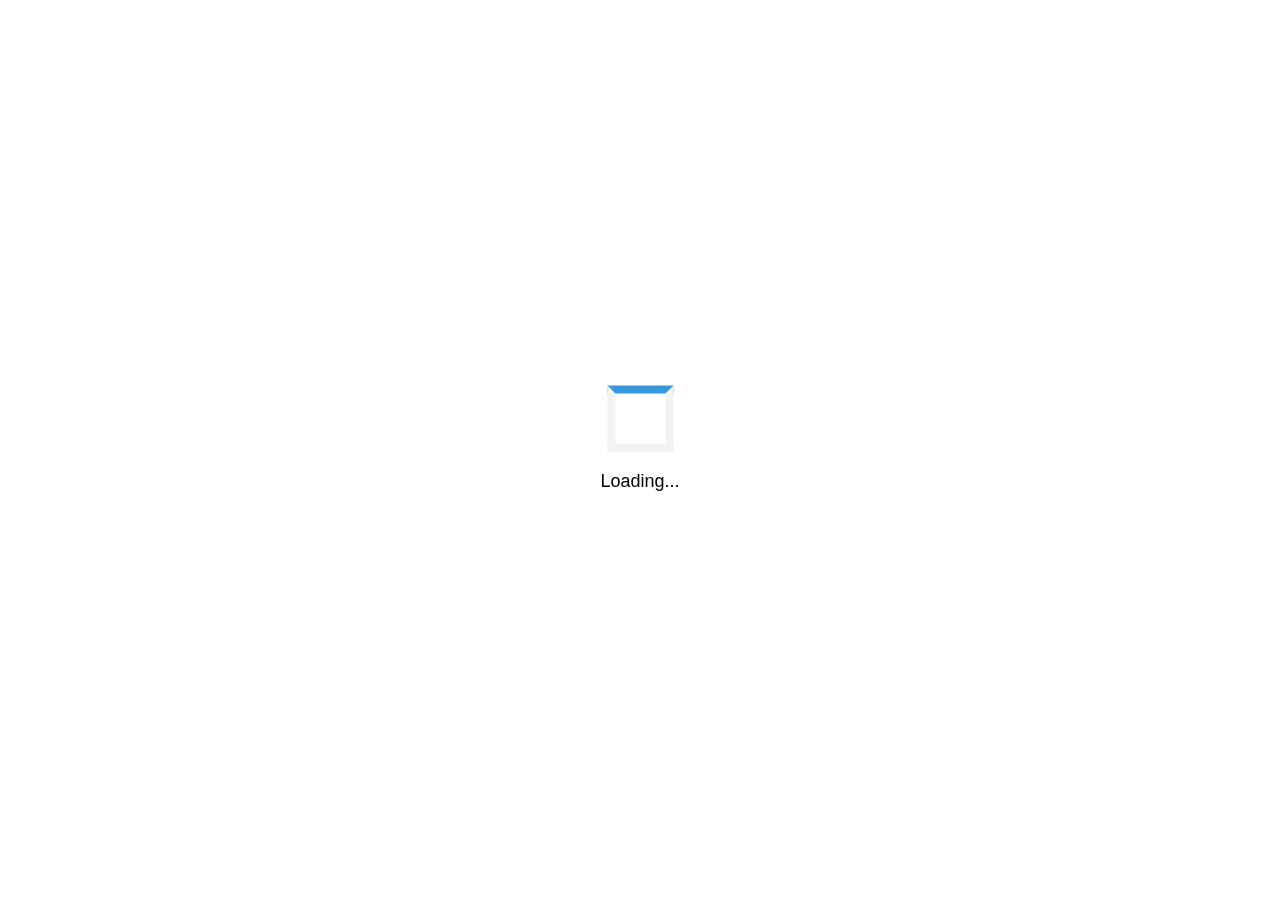
<file: product/cart.html>
<!DOCTYPE html>
<html lang="en">
<head>
    <meta charset="UTF-8">
    <meta name="viewport" content="width=device-width, initial-scale=1.0">
    <title>Cart</title>
    <link href="../css/styles.css" rel="stylesheet">
</head>
<body>

    <div id="loaderContainer">
        <div id="loader"></div>
        <p id="loadingMessage">Loading...</p>
      </div>
      <div id="pageContent" style="display: none;">
    
    <h1>Cart</h1>
    <div id="cartProducts"></div>
    <p>Total Price: $<span id="totalPrice"></span></p>
    <button onclick="clearCart()">Clear Cart</button>
    <button onclick="proceedToCheckout()">Proceed to Checkout</button>
      </div>

    <script>
        
        // function to show loading indicator
function showLoader() {
  document.getElementById('loaderContainer').style.display = 'block';
  
}

function hideLoader() {
  document.getElementById('loaderContainer').style.display = 'none';
  document.getElementById('pageContent').style.display = 'block';
  
}

showLoader();
setTimeout(function() {
  hideLoader();
}, 3000

);

        // Function to fetch product details from the API
        function fetchProduct(productId) {
            return fetch(`https://api.noroff.dev/api/v1/rainy-days/${productId}`)
                .then(response => response.json());
        }

        // Retrieve the cart items from localStorage
        const cartItems = JSON.parse(localStorage.getItem('cartItems')) || [];

        // Fetch details for each product in the cart
        Promise.all(cartItems.map(productId => fetchProduct(productId)))
            .then(products => {
                // Display product details
                const cartProductsDiv = document.getElementById('cartProducts');
                let totalPrice = 0;

                products.forEach(product => {
                    const productDiv = document.createElement('div');
                    productDiv.innerHTML = `<img src="${product.image}" alt="${product.title}" style="width: 100px; height: auto;">
                        <p>Product ID: ${product.id}</p>
                        <p>Product Name: ${product.title}</p>
                        <p>Price: $${product.price}</p>`;

                    // Calculate total price
                    totalPrice += product.price;

                    // Add remove button
                    const removeButton = document.createElement('button');
                    removeButton.textContent = 'Remove';
                    removeButton.addEventListener('click', () => removeFromCart(product.id));

                    productDiv.appendChild(removeButton);
                    cartProductsDiv.appendChild(productDiv);
                });

                // Display total price
                document.getElementById('totalPrice').textContent = totalPrice.toFixed(2);
            })
            .catch(error => console.error('Error fetching cart products:', error));

        // Function to remove a product from the cart
        function removeFromCart(productId) {
            // Retrieve the current cart items from localStorage
            let cartItems = JSON.parse(localStorage.getItem('cartItems')) || [];

            // Remove the product ID from the cart items array
            cartItems = cartItems.filter(item => item !== productId);

            // Save the updated cart items array back to localStorage
            localStorage.setItem('cartItems', JSON.stringify(cartItems));

            // Refresh the cart display
            displayCart();
        }

        // Function to clear the entire cart
        function clearCart() {
            // Clear the cart items from localStorage
            localStorage.removeItem('cartItems');

            // Refresh the cart display
            displayCart();
        }

        // Function to display cart items
        function displayCart() {
            // Retrieve the cart items from localStorage
            const cartItems = JSON.parse(localStorage.getItem('cartItems')) || [];

            // Fetch details for each product in the cart
            Promise.all(cartItems.map(productId => fetchProduct(productId)))
                .then(products => {
                    // Clear previous cart display
                    const cartProductsDiv = document.getElementById('cartProducts');
                    cartProductsDiv.innerHTML = '';

                    let totalPrice = 0;

                    // Display product details
                    products.forEach(product => {
                        const productDiv = document.createElement('div');
                        productDiv.innerHTML = `<img src="${product.image}" alt="${product.title}" style="width: 100px; height: auto;">
                            <p>Product ID: ${product.id}</p>
                            <p>Product Name: ${product.title}</p>
                            <p>Price: $${product.price}</p>`;

                        // Calculate total price
                        totalPrice += product.price;

                        // Add remove button
                        const removeButton = document.createElement('button');
                        removeButton.textContent = 'Remove';
                        removeButton.addEventListener('click', () => removeFromCart(product.id));

                        productDiv.appendChild(removeButton);
                        cartProductsDiv.appendChild(productDiv);
                    });

                    // Display total price
                    document.getElementById('totalPrice').textContent = totalPrice.toFixed(2);
                })
                .catch(error => console.error('Error fetching products. Details:', error.message || error));
        }

        // Call displayCart initially to show cart contents
        displayCart();
    </script>
    <script>
        // Function to redirect to checkout page
        function proceedToCheckout() {
            // Ask for confirmation before proceeding
            if (confirm("Are you sure you want to proceed to checkout?")) {
                window.location.href = '../checkout';
            }
        }
    </script>
</body>
</html>
</file>
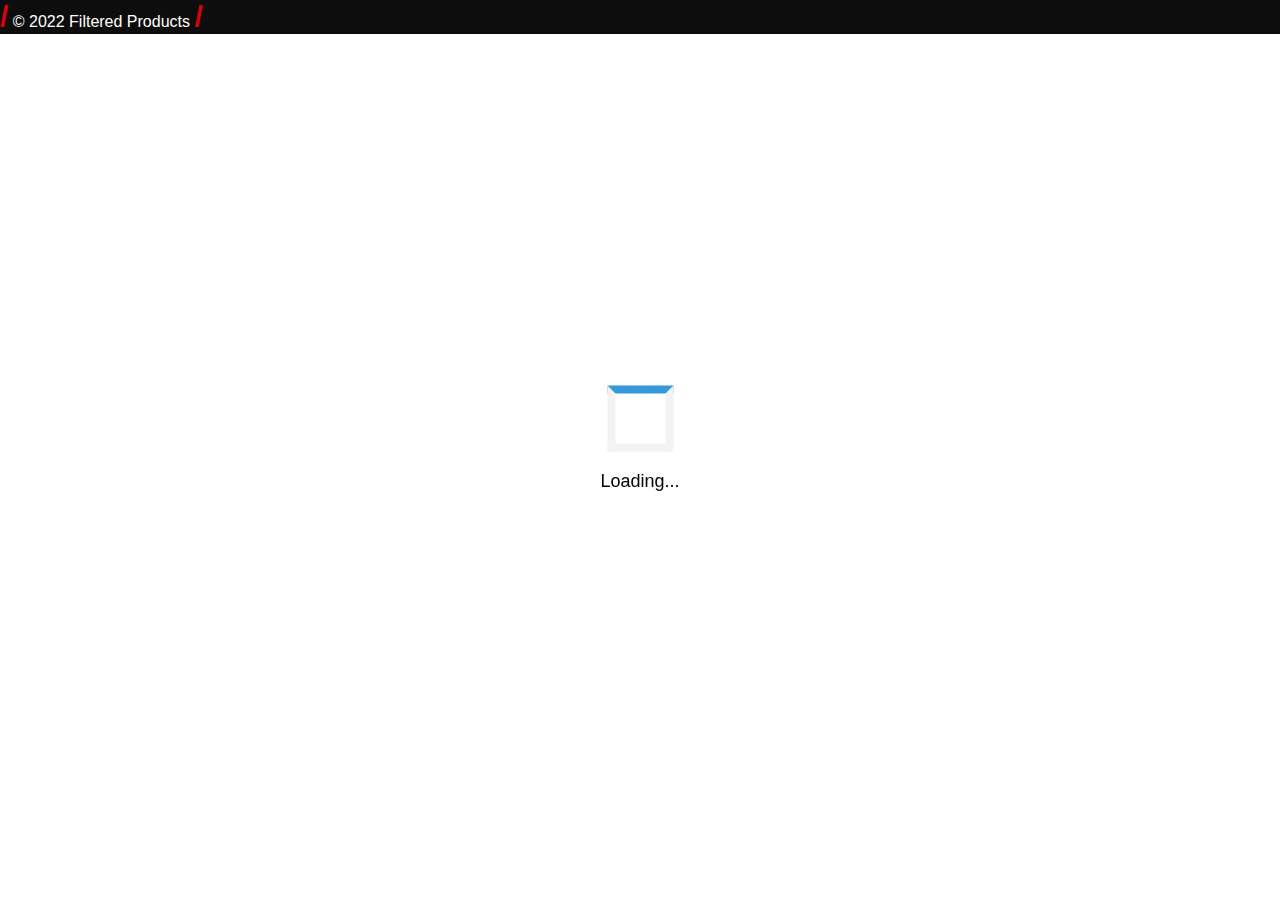
<file: product/filter.html>
<!DOCTYPE html>
<html lang="en">

<head>
  <meta charset="UTF-8">
  <meta name="viewport" content="width=device-width, initial-scale=1.0">
  <title>Filtered Products</title>
  <link rel="stylesheet" href="../css/styles.css">
</head>

<body>

  <div id="loaderContainer">
    <div id="loader"></div>
    <p id="loadingMessage">Loading...</p>
  </div>
  <div id="pageContent" style="display: none;">

  <main>
    <h1>Filtered Products</h1>
    <div>
      <label for="gender">Filter By Gender:</label>
      <select id="gender" onchange="filterProducts()">
        <option value="All">All</option>
        <option value="Male">Male</option>
        <option value="Female">Female</option>
      </select>
    </div>
    <table border="1" id="productTable">
      <tbody id="productTableBody"></tbody>
    </table>

    <script>
      // function to show loading indicator
function showLoader() {
  document.getElementById('loaderContainer').style.display = 'block';
  
}

function hideLoader() {
  document.getElementById('loaderContainer').style.display = 'none';
  document.getElementById('pageContent').style.display = 'block';
  
}

showLoader();
setTimeout(function() {
  hideLoader();
}, 3000

);

      let allProducts; // Store all products initially

      // Fetch all products from API
      fetch('https://api.noroff.dev/api/v1/rainy-days')
      .then(response => response.json())
      .then(data => {
        if (Array.isArray(data)) {
          allProducts = data; // Save all products for filtering
          // Render all products in the table
          renderProducts(allProducts);
        }
      })
      .catch(error => console.error('Error fetching products:', error));

      function renderProducts(products) {
        const tableBody = document.getElementById('productTableBody');
        tableBody.innerHTML = ''; // Clear the existing table content

        let row;

        products.forEach((product, index) => {
          if (index % 2 === 0) {
            row = document.createElement('tr');
            tableBody.appendChild(row);
          }

          const cell = document.createElement('td');
          cell.innerHTML = `
          <td>
            <center>
              <img src="${product.image}" alt="${product.title}" style="width: 100px; height: auto;">
              <p>
                <center>
                  <a href="product_details.html?id=${product.id}">${product.title}</a>
                  </center>
                  </p>
                  <center>
                    <strike>$${product.price}</strike>
                    <span class='price'>$${product.discountedPrice}</span>
                    <span class='cart'>
                      <button class="addToCartButton" onclick="addToCart('${product.id}')">
                        Add To Cart
                        </button>
                        </span>
                        </center>
                        </center>
                        </td>`;
                        row.appendChild(cell);
                      });
                    }
                    
                    function filterProducts() {
                      const gender = document.getElementById('gender').value;
                      
                      // Filter products based on the selected gender or display all products when 'All' is selected
                      const filteredProducts = (gender === 'All') ?
                      allProducts :
                      allProducts.filter(product => product.gender === gender);

                      // Render filtered products in the table
                      renderProducts(filteredProducts);
                    }

                    function addToCart(productId) {
                      // Retrieve the current cart items from localStorage
                      const cartItems = JSON.parse(localStorage.getItem('cartItems')) || [];

                      // Add the new product ID to the cart items array
                      cartItems.push(productId);

                      // Save the updated cart items array back to localStorage
                      localStorage.setItem('cartItems', JSON.stringify(cartItems));

                      // Alert the user that the product has been added to the cart (optional)
                      alert(`Product with ID ${productId} added to cart`);

                      // Redirect the user to the cart page
                      window.location.href = 'cart.html';
                    }
                    
                    </script>
                    </main>
                  </div>

                  <footer class="footer">
                    &copy; 2022 Filtered Products
                  </footer>
                </body>
                
                </html>
</file>
<file: css/styles.css>
body {
    font-family: 'Open Sans', Verdana, Geneva, Tahoma, sans-serif;
}

#loaderContainer {
  position: fixed;
  top: 50%;
  left: 50%;
  transform: translate(-50%, -50%);
  text-align: center;
}

#loader {
  border: 8px solid #f3f3f3;
  border-top: 8px solid #3498db;
  width: 50px;
  height: 50px;
  animation: spin 2s linear infinite;
  display: inline-block;
}

#loadingMessage {
  font-size: 18px;
  margin-top: 10px;
}

@keyframes spin {
  0% {transform: rotate(0deg);}
  100% {transform: rotate(360deg);}
}

h1{
    font-family: 'Franklin Gothic medium', 'Arial Narrow', Arial, Helvetica, sans-serif;
    color: #d404cc8a;
    text-align: center;
    font-size: 50px;
    font: weight 800px;
}

nav li {
    display: inline-block;
    padding: 2em;
}

nav li a {
    color: #000;
    text-decoration: none;
    padding: 10px;
}

nav li a:hover {
    text-decoration: none;
    background: gray;
    color:#fff;
}

nav ul {
    padding: 0px;
}

footer::before, footer::after {
    font-weight: bold;content: '/';
    color: #D40404;
    font-size: 30px;
    font-weight: bold;
}

img {
    width: 100%;

}

p {
    text-align: justify;
    padding: 5px;
}

td img {
    width: 100%;
}

.btn {
    color: #fff;
    background: #024d04;
    font-size: large;
    border-radius: 30%;
}

body {margin:0;font-family:Arial}

.topnav {
  overflow: hidden;
  background-color: #333;
}

.topnav a {
  float: left;
  display: block;
  color: #f2f2f2;
  text-align: center;
  padding: 14px 16px;
  text-decoration: none;
  font-size: 17px;
}

.active {
  background-color: #013522;
  color: white;
}

.topnav .icon {
  display: none;
}

.dropdown {
  float: left;
  overflow: hidden;
}

.dropdown .dropbtn {
  font-size: 17px;    
  border: none;
  outline: none;
  color: white;
  padding: 14px 16px;
  background-color: inherit;
  font-family: inherit;
  margin: 0;
}

.dropdown-content {
  display: none;
  position: absolute;
  background-color: #f9f9f9;
  min-width: 160px;
  box-shadow: 0px 8px 16px 0px rgba(0,0,0,0.2);
  z-index: 1;
}

.dropdown-content a {
  float: none;
  color: black;
  padding: 12px 16px;
  text-decoration: none;
  display: block;
  text-align: left;
}

.topnav a:hover, .dropdown:hover .dropbtn {
  background-color: #555;
  color: white;
}

.dropdown-content a:hover {
  background-color: #ddd;
  color: black;
}

.dropdown:hover .dropdown-content {
  display: block;
}

@media screen and (max-width: 600px) {
  .topnav a:not(:first-child), .dropdown .dropbtn {
    display: none;
  }
  .topnav a.icon {
    float: right;
    display: block;
  }
}

@media screen and (max-width: 600px) {
  .topnav.responsive {position: relative;}
  .topnav.responsive .icon {
    position: absolute;
    right: 0;
    top: 0;
  }
  .topnav.responsive a {
    float: none;
    display: block;
    text-align: left;
  }
  .topnav.responsive .dropdown {float: none;}
  .topnav.responsive .dropdown-content {position: relative;}
  .topnav.responsive .dropdown .dropbtn {
    display: block;
    width: 100%;
    text-align: left;
  }
}

.logo {
    width: 20%;
}

.banner {
    width: 100%;
    height: 400px;
}

.ab {
    padding: 30px;
    text-align: justify;
}

.footer {
    margin: auto;
    background: #0e0d0d;
    color: #fff;
}

table {
  width: 100%;
}

.price {
padding: 2em;
}

.cart {
  padding: 2em;
}

.cartModal {
  display: none;
}

.confirmationModal {
  display: none;
}
</file>
